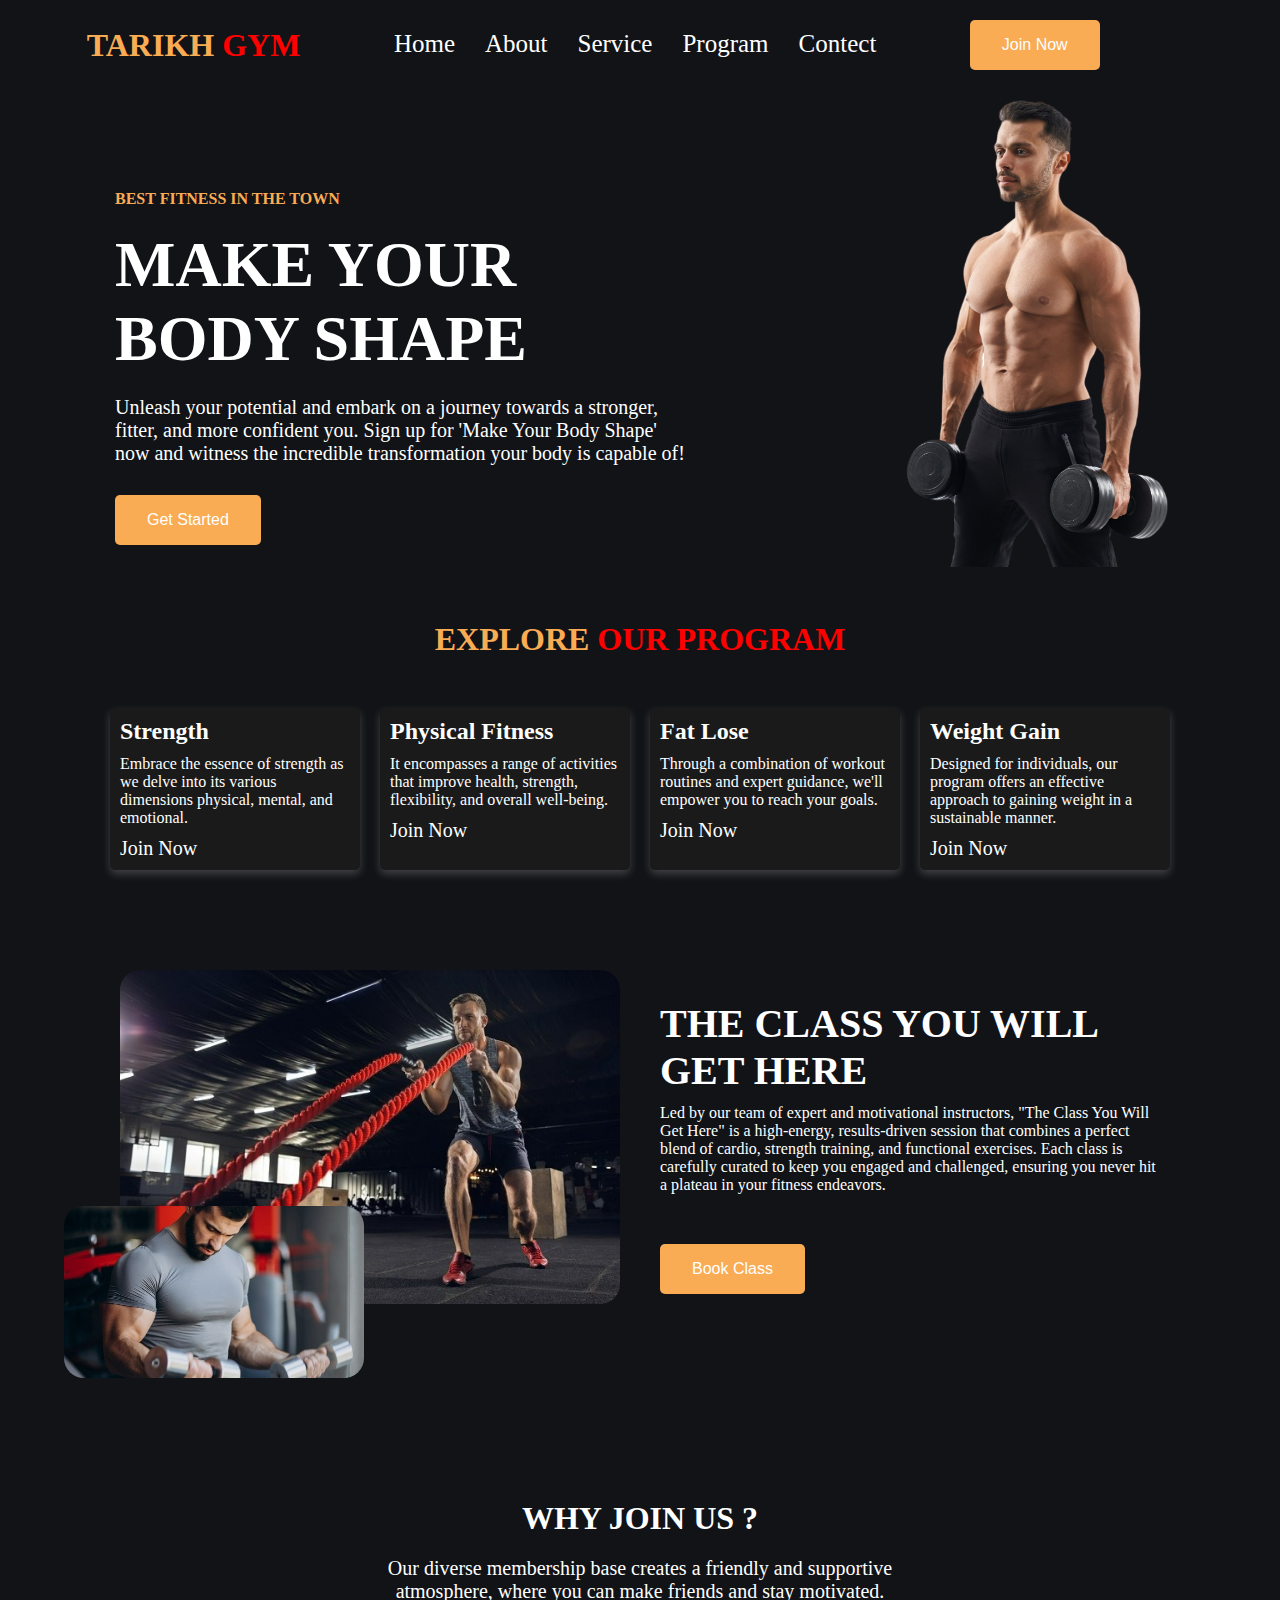
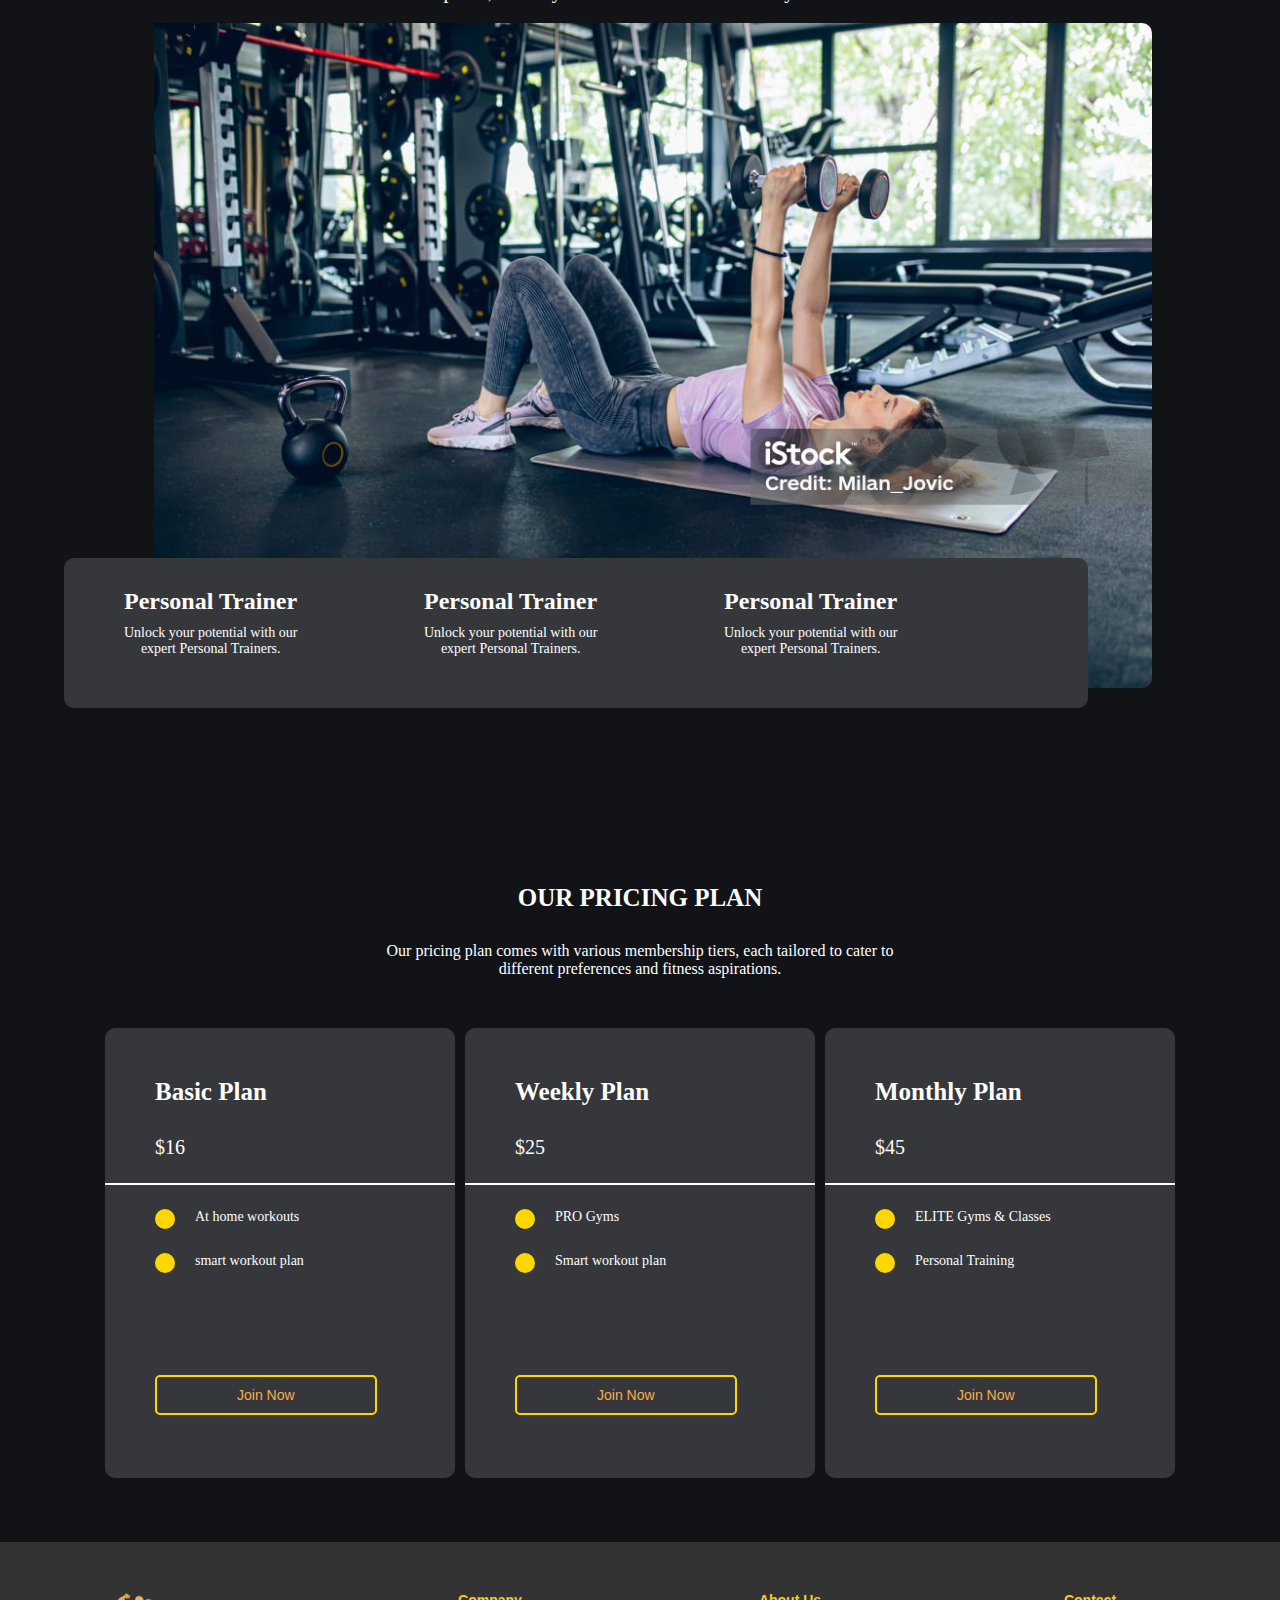
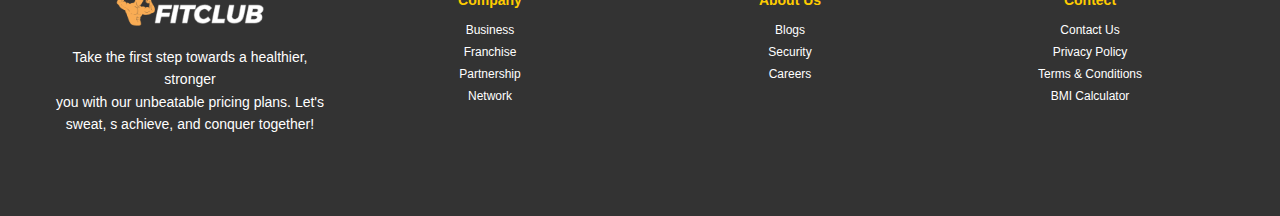
<file: index.html>
<!DOCTYPE html>
<html lang="en">
<head>

    <link rel="stylesheet" href="https://cdnjs.cloudflare.com/ajax/libs/font-awesome/6.6.0/css/all.min.css" integrity="sha512-Kc323vGBEqzTmouAECnVceyQqyqdsSiqLQISBL29aUW4U/M7pSPA/gEUZQqv1cwx4OnYxTxve5UMg5GT6L4JJg==" crossorigin="anonymous" referrerpolicy="no-referrer" />    <link rel="stylesheet" href="/style/Style.css">
    <meta charset="UTF-8">
    <meta name="viewport" content="width=device-width, initial-scale=1.0">
    <title>Document</title>
</head>
<body>
   <div class="body">
    <div class="header">
        <div class="logo">
            <h1> <span>TARIKH</span> GYM</h1>
        </div>
        <nav>
            <ul>
                <li><a href="Home.html">Home</a></li>
                <li><a href="/pages/About.html">About</a></li>
                <li><a href="/pages/Service.html">Service</a></li>
                <li><a href="/pages/programs.html">Program</a></li>
                <li><a href="/pages/Form.html">Contect</a></li>
            </ul>
        </nav>
        <div class="btn btn2">
            <button>Join Now</button>
        </div>
        <div class="link"></div>
    </div>

    <div class="row1">
        <div class="left">
            <h6>BEST FITNESS IN THE TOWN</h6>
            <h1> <span>MAKE</span> YOUR <br>BODY SHAPE</h1>
            <p>
                Unleash your potential and embark on a journey towards a stronger,
                 fitter, and more confident you. Sign up for 'Make Your Body Shape' 
                 now and witness the incredible transformation your body is capable of!
            </p>
            <div class="btn btn1">
                <button>Get Started</button>
            </div>
        </div>

        <div class="right">
          <img src="./assets/header.png" alt="">
        </div>
    </div>

    <!-- body2 -->

     <div class="container2">
        <h1> <span>EXPLORE</span> OUR PROGRAM</h1>
     <div class="row2">
        <div class="col-2-4">
            <span><i class="ri-boxing-fill"></i></span>
        <h2>Strength</h2>
        <p>
            Embrace the essence of strength as we delve into its 
            various dimensions physical, mental, and emotional.
        </p>
        <div class="link2">
            <a href="">Join Now</a>
        </div>
        </div>

        <div class="col-2-4">
            <span><i class="ri-boxing-fill"></i></span>
        <h2>Physical Fitness</h2>
        <p>
            It encompasses a range of activities that improve health,
             strength, flexibility, and overall well-being.
        </p>
        <div class="link2">
            <a href="">Join Now</a>
        </div>
        </div>

        <div class="col-2-4">
            <span><i class="ri-boxing-fill"></i></span>
        <h2>Fat Lose</h2>
        <p>
            Through a combination of workout routines and expert 
            guidance, we'll empower you to reach your goals.
        </p>
        <div class="link2">
            <a href="">Join Now</a>
        </div>
        </div>

        <div class="col-2-4">
            <span><i class="ri-boxing-fill"></i></span>
        <h2>Weight Gain</h2>
        <p>
            Designed for individuals, our program offers an effective approach to gaining weight in a sustainable manner.
        </p>
        <div class="link2">
            <a href="">Join Now</a>
        </div>
        </div>
     </div>
</div>

<!-- body3 -->
 <div class="container3">
    <div class="row3">
        <div class="col-3-2">
            <div class="image1">
                <img src="./assets/class-1.jpg" alt="" width="500px">
                <div class="image2">
                    <img src="./assets/class-2.jpg" alt="" width="150px">
                </div>
            </div>
        </div>

        <div class="col-3-2 col-3-22">
            <h1>
                THE CLASS YOU WILL GET HERE
            </h1>
            <p>
                Led by our team of expert and motivational instructors, "The Class You Will
                 Get Here" is a high-energy, results-driven session that combines a perfect
                  blend of cardio, strength training, and functional exercises. Each class is
                   carefully curated to keep you engaged and challenged, ensuring you never hit 
                   a plateau in your fitness endeavors.
            </p>
            <div class="btn" id="btn1">
                <button>Book Class</button>
        </div>
 </div>
</div>
</div>


<!-- container 4 -->

<div class="container4">
    <h1>
        WHY JOIN US ?
    </h1>
    <p>
        Our diverse membership base creates a friendly and supportive <br>
        atmosphere, where you can make friends and stay motivated.
    </p>
    <div class="row4">
        <div class="col-4-1" >
            <div id="image">
                <img src="./assets//1.jpg" alt="" >  
                <div class="samall-box">
                   <div class="All">
                    <div class="text">
                    <i class="fa-solid fa-video"></i>
                    <div class="text2">
                        <h2>Personal Trainer</h2>
                        <p>
                            Unlock your potential with our <br> expert Personal Trainers.
                        </p>
                        
                    </div>
                </div>


                <div class="text">
                    <i class="fa-solid fa-video"></i>
                    <div class="text2">
                        <h2>Personal Trainer</h2>
                        <p>
                            Unlock your potential with our <br> expert Personal Trainers.
                        </p>
                        
                    </div>
                </div>

                <div class="text">
                    <i class="fa-solid fa-video"></i>
                    <div class="text2">
                        <h2>Personal Trainer</h2>
                        <p>
                            Unlock your potential with our <br> expert Personal Trainers.
                        </p>
                        
                    </div>
                </div>
                </div>
                </div> 
            </div>
          
        </div>        
    </div>
</div>


<!-- container 5 -->
<div class="container5">
    <h2>OUR PRICING PLAN</h2>
    <p>
        Our pricing plan comes with various membership tiers, each tailored to cater to <br>
        different preferences and fitness aspirations.
    </p>

    <div class="row5">
        <div class="col-5-3">
            <h2>
                Basic Plan
            </h2>
            <p>
                $16
            </p>
            <hr>

            <div class="content">
                <i class="fa-solid fa-check"></i>
                <p> At home workouts</p>
            </div>
            
            <div class="content content1">
                <i class="fa-solid fa-check"></i>
                <p>smart workout plan</p>
            </div>

            <div class="butun">
                <button>Join Now</button>
            </div>
        </div>

        <div class="col-5-3 " id="idcontent2">
            <h2>
                Weekly Plan
            </h2>
            <p>
                $25
            </p>
            <hr>

            <div class="content " >
                <i class="fa-solid fa-check"></i>
                <p> PRO Gyms</p>
            </div>
            
            <div class="content content1">
                <i class="fa-solid fa-check"></i>
                <p> Smart workout plan</p>
            </div>

            

            <div class="butun">
                <button>Join Now</button>
            </div>
        </div>



        <div class="col-5-3 content3">
            <h2>
                Monthly Plan
            </h2>
            <p>
                $45
            </p>
            <hr>

            <div class="content">
                <i class="fa-solid fa-check"></i>
                <p>ELITE Gyms & Classes</p>
            </div>
            
            <div class="content content1">
                <i class="fa-solid fa-check"></i>
                <p>Personal Training</p>
            </div>

            <div class="butun">
                <button>Join Now</button>
            </div>
        </div>
    </div>
</div>

<!-- Contect Me -->
 
<!-- <div class="container6">
    <h1>Registration Form</h1>
    <form action="">
        <label for="">Name</label> <br>
        <input type="text" placeholder="Enter Your Name">
        <br>
        <label for="">Number</label> <br>
        <input type="number" placeholder="Enter Your Number">
        <br>
        <label for="">Adress</label> <br>
        <input type="text" placeholder="Enter Your Adress">
        <br>
        <label for="">Gander</label> <br>
        <input type="radio" name="Gander" > Mele
        <input type="radio" name="Gander" > femel
        <button>Save</button>
    </form>
</div> -->


<div class="footer">
    <div class="row6">
        <div class="col-6-4">
            <div class="col-6-image">
                <img src="./assets/logo.png" alt="">
                <p>Take the first step towards a healthier, stronger <br>
                    you with our unbeatable pricing plans. Let's sweat, s
                     achieve, and conquer together!</p>
                     <div class="icons">
                        <i class="fa-brands fa-facebook"></i>
                        <i class="fa-brands fa-instagram"></i>
                        <i class="fa-brands fa-twitter"></i>
                     </div>
            </div>            
        </div>

        <div class="col-6-4">
            <h1>Company</h1>
            <li>Business</li>
            <li>Franchise</li>
            <li>Partnership</li>
            <li>Network</li>
        </div>

        <div class="col-6-4">
            <h1>About Us</h1>
            <li>Blogs</li>
            <li>Security</li>
            <li>Careers</li>
        </div>

        <div class="col-6-4">
            <h1>Contect</h1>
           <li>Contact Us</li> 
           <li>Privacy Policy</li> 
           <li>Terms & Conditions</li> 
           <li>BMI Calculator</li> 
        </div>
    </div>
</div>


</div>

</body>
</html>
</file>
<file: style/Style.css>
*{
  padding: 0;
  margin: 0;
  box-sizing: border-box;
}
.header{
  display: flex;
  justify-content: space-around;
  padding: 20px 40px;
}
.header nav ul li a:hover {
  color: #f9ac54; /* Change to your preferred hover color */
  background-color: #333; /* Optional background color */
  padding: 5px 10px; /* Optional padding for better look */
  border-radius: 5px; /* Adds rounded corners */
  transition: 2s;
}
.logo h1{
color: red;
padding-top: 7px;
}
.logo span{
  color: #f9ac54;
}
nav ul {
  display: flex;
  justify-content: center;
  gap: 30px;
  list-style: none;
  padding-top: 10px;
}
nav ul li a{
  color: white;
  text-decoration: none;
  font-size: 25px;

}
body{
  background-color: #111317;
  color: white;
}
.btn button{
  padding: 1rem 2rem;
  outline: none;
  border: none;
  font-size: 1rem;
  color: white;
  background-color: #f9ac54;;
  border-radius: 5px;
  cursor: pointer;
  transition: 0.3s;
}


.row1{
  display: flex;
  justify-content: space-around;
}
.left{
  padding-top: 100px;
  width: 600px;
  padding-left: 20px;
}
.left h6{
  color: #f9ac54;
  font-size: 16px;
}
.left h1{
  font-size: 4em;
  padding: 20px 0;
}
.left p{
  font-size: 20px;
  font-family: 'Times New Roman', Times, serif;
}
.btn1{
  margin-top: 20px;
}
.right img{
  width: 300px;

}

/* body2  */
.container2 h1{
  text-align: center;
  color: red;
  margin-top: 50px;
}
.container2 span{
  color: #f9ac54;
}
.row2{
  display: flex;
  justify-content: center;
  gap: 20px;
}


.col-2-4 {
  width: 250px;
  background-color: #1a1a1a;
  padding: 10px;
  border-radius: 5px;
  box-shadow: 0px 4px 8px rgba(255, 255, 255, 0.2); /* Light shadow for contrast */
  margin-top: 50px;
  margin-bottom: 100px;
  transition: background-color 0.3s ease, border 0.3s ease; /* Smooth transition */
}

.col-2-4:hover {
  background-color: rgb(72, 61, 61);
  border: 2px solid gold; /* Change border to gold on hover */
}


.col-2-4 h2 , p{
padding-bottom: 10px;

}


.link2 a {
font-size: 20px;
color: white;
text-decoration: none;
border-radius: 5px;     
transition: background-color 0.3s ease, color 0.3s ease;
}



/* section three */
.row3{
display: flex;
justify-content: center;
gap: 40px;
position: relative;

}
.col-3-2{
width: 500px;
}

.image1 img{
border-radius: 20px;
width: 500px;
}



.image2 img{
border-radius: 20px;
width: 300px;
}

.image2  {
position: absolute;
top: 70%;
left: 5%;
}

.col-3-22{
padding-top: 30px;
}
.col-3-22 h1{
font-size: 40px;
padding-bottom: 10px;
}


#btn1{
padding-top: 40px;
}

/* section 4 */

.container4{
margin-top: 15%;
margin-bottom: 15%;
}

.container4 h1{
text-align: center;
margin-bottom: 20px;
}

.container4 p{
font-size: 20px;
text-align: center;
margin-bottom: 10px;
}
.col-4-1 {
margin: auto;

}
#image{
position: relative;
}
#image img{
border-radius: 10px;
}
.col-4-1 img{
width: 90%;
padding-left: 12%;
}
.samall-box{
width: 80%;
background-color: #35373b;
height: 150px;
border-radius: 10px;
position: absolute;
top: 80%;
left: 5%;
}
.text{
width: 300px;
display: flex;
gap: 30px;

}
.All{
display: flex;
}
.text i{
font-size: 50px;
color: gold;
padding-top: 50px;
padding-left: 20px;
}
.text2 h2{
padding-top: 30px;
padding-left: 10px;
}
.text2 p{
font-size: 14px;
padding: 10px;
}


/* container5 */
.container5 h2{
text-align: center;
padding-bottom: 30px;
font-size: 25px;
}
.container5 p{
text-align: center;
padding-bottom: 50px;
}

.row5{
display: flex;
justify-content: center;
gap: 10px;
}
.col-5-3{
width: 350px;
height: 450px;
background-color: #35373b;
padding: 50px;
border-radius: 10px;
position: relative;
}
.col-5-3:hover{
background-color: rgb(72, 61, 61);
transition: 1s;
border: 2px solid gold;
}
.col-5-3 h2 {
text-align: left;
}
.col-5-3 p{
text-align: left;
font-size: 20px;
}
hr{
border: 1px solid white;
width: 100%;
position: absolute;
top: 30%;
left: 0;
margin: 20px 0;
}
.fa-check{
background-color: gold;
color: white;
height: 20px;
width: 20px;
border-radius: 50%;

}
.content i{
padding: 3px;
}
.content{
display: flex;
gap: 20px;
}
.content p{
font-size: 14px;
}
.content1{
position: absolute;
top: 50%;
}
.butun{
margin-top: 100px;
}
.butun button{
padding: 10px 80px;
border: 2px solid gold;
background-color: transparent;
border-radius: 5px;
font-size: 14px;
color: #f9ac54;
}
.butun button:hover{
background-color: gold;
transition: 1s;
color: white;
}
.container5{
margin-bottom: 50px;
}


/* contect form */
/* 
.container6 {
max-width: 400px;
margin: 0 auto;
padding: 20px;

background-color: black;
border-radius: 8px;

box-shadow: 0px 4px 8px rgba(255, 255, 255, 0.2);  box-shadow: 0px 4px 8px rgba(255, 255, 255, 0.2);
font-family: Arial, sans-serif;
}

.container6 h1 {
text-align: center;
color: #333;
color: white;
font-size: 24px;
margin-bottom: 20px;
}

.container6 label {
font-size: 16px;
color: white;
margin-bottom: 5px;
display: inline-block;
}

.container6 input[type="text"],
.container6 input[type="number"] {
width: 100%;
padding: 10px;
margin: 8px 0 15px;
border: 1px solid #ccc;
border-radius: 4px;
box-sizing: border-box;
font-size: 16px;
}

.container6 input[type="radio"] {
margin-right: 8px;
}

.container6 input[type="radio"] + label {
font-size: 16px;
margin-right: 15px;
color:black;
}


.container6 button {
width: 100%;
padding: 12px;
background-color: gold;
color: white;
border: none;
border-radius: 4px;
font-size: 16px;
cursor: pointer;
transition: background-color 0.3s;
margin-top: 15px;
}


.container6 button:hover {
background-color: #45a049;
} */


/* footer */
/* 
.footer{
margin-top: 100px ;
background-color: rgb(44, 34, 34);
}
.row6{
display: flex;
justify-content: space-around;
padding-left: 140px;
}
.col-6-4{
width: 400px;
margin-bottom: 10px;
}
.col-6-image img{
margin-bottom: 20px;
}
.col-6-image p{
font-size: 20px;
font-family: 'Times New Roman', Times, serif;
}
.icons{
display: flex;
gap: 10px;
}
.icons i{
font-size: 30px;
color: gold;
margin-top: 20px;
}
.col-6-4 li{
padding: 10px;
list-style: none;
margin-left: 30px;
}


*/


/* Footer Styling */

.footer {
background-color: #333;
color: white;
padding: 40px 0;
font-family: Arial, sans-serif;
margin-top: 5%;
}

.footer .row6 {
display: flex;
justify-content: space-around;
flex-wrap: wrap;
max-width: 1200px;
margin: 0 auto;
text-align: center;
}

.footer .col-6-4 {
flex: 1 1 200px;
margin: 10px;
}


.col-6-image img {
width: 150px;
margin-bottom: 15px;
}

.col-6-image p {
font-size: 14px;
line-height: 1.6;
}


.icons i {
font-size: 20px;
color: white;
margin: 0 10px;
transition: color 0.3s;
}

.icons i:hover {
color: #ffcc00; /* Accent color on hover */
}



.footer h1 {
font-size: 18px;
margin-bottom: 15px;
color: #ffcc00; /* Accent color */
}


.footer li {
list-style: none;
font-size: 14px;
margin: 8px 0;
cursor: pointer;
transition: color 0.3s;
}

.footer li:hover {
color: #ffcc00;
}

.left{
animation-name: row1;
animation-duration: 2s;

}
.right{
animation-name: row2;
animation-duration: 2s;
}

@keyframes row1{
0%{
  transform: translatex(-700px);
}
100%{
  transform: translatex(0%);
}
}

@keyframes row2{
0%{
  transform: translatex(700px);
}
100%{
  transform: translatex(0%);
}
}













@media (max-width: 600px) {
    .header ul{
      display: none;
    }
    .row1{
      display: block;

    }
    .left{
      width: 500px;
    }
    .left h6{
      text-align: center;
    }
    .left h1{
      font-size: 30px;
      text-align: center;
    }
    .left p{
      text-align: center;
      padding: 40px;
    }
    .btn1{
      margin-left: 35%;
    }
    .right{
      margin-left: 20%;
      margin-top: 20px;
    }
    .left span{
      color: red;
    }
    .row2{
      display: flex;
      flex-wrap: wrap;
    

    }
    .col-2-4{
      width: 200px;
      margin-top: -100px;
    }
    .container2 h1{
      margin-bottom: 140px;
    }
    .col-2-4 h2{
    font-size: 45px;
    }
    .row3{
      display: block;
    }
    .image1 img{
      width: 300px;
      margin-left: 22%;
      margin-bottom: 40%;
    }
    .image2 img{
      width: 200px;
    }
   .image2{
    position: absolute;
    left: 5%;
    top: 28%;
   }
   .col-3-22{
    position: absolute;
    width: 400px;
    text-align: center;
    padding-left: 20%;
    top: 60%;
   }
   .col-3-22 p{
    font-size: 20px;
   }
   .container4{
    margin-top: 80%;
   }
   .All{
    display: block;
   }
   .samall-box{
    width: 80%;
    background-color: #35373b;
    height: 60vh;
    /* height: 150px;
    border-radius: 10px;
    */
    position: absolute;
    top: 100%;
    left: 12%; 
  }
  .container5{
    margin-top: 90%;
    padding: 30px;
  }
  .row5{
    display: block;
    padding-left: 55px;
  }
  #idcontent2{
    margin-top: 20px;
  }
  .content3{
    margin-top: 20px;
  }
  /* .row6{
    display: block;
    padding-left: 20%;
    
  } */

  .footer .row6 {
    flex-direction: column;
    align-items: center;
    padding: 20px;
}

.footer h1 {
    font-size: 16px;
}

.footer li {
    font-size: 13px;
}

.col-6-image img {
    width: 120px;
}
}

.footer h1 {
    font-size: 14px;
}

.footer li {
    font-size: 12px;
}

.icons i {
    font-size: 18px;

}
.left{
animation-name: row;
animation-duration: 2s;

}
.right{
animation-name: row;
animation-duration: 2s;
}

@keyframes row1{
0%{
  transform: translatex(-700px);
}
100%{
  transform: translatex(0%);
}
}

@keyframes row2{
0%{
  transform: translatex(700px);
}
100%{
  transform: translatex(0%);
}
}
</file>
